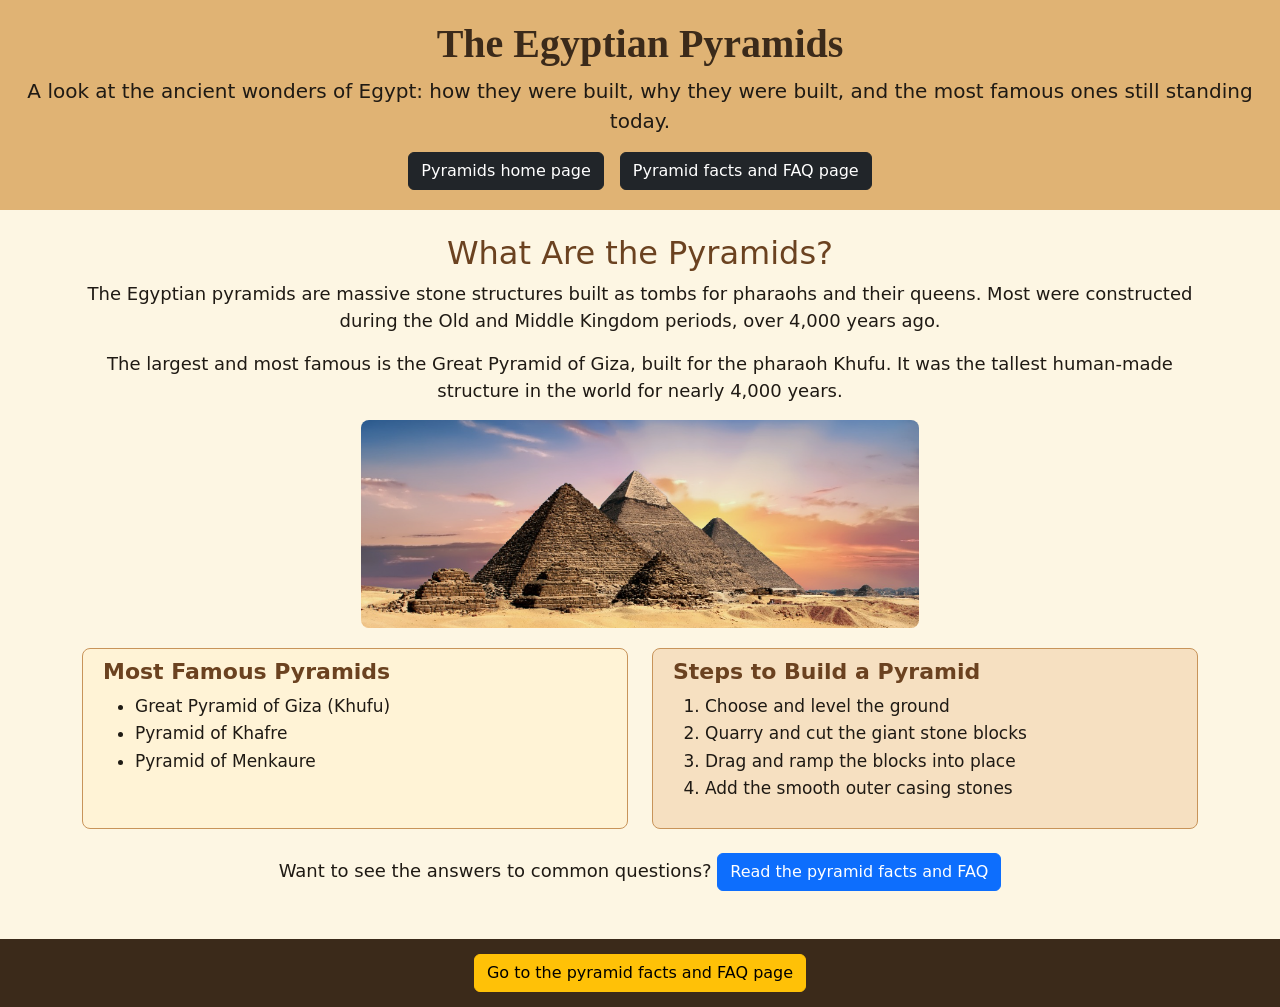
<file: index.html>
<!DOCTYPE html>
<!-- lang="en" tells screen readers the page is in English -->
<html lang="en">
<head>
  <meta charset="UTF-8" />
  <!-- Makes the page fit phone screens -->
  <meta name="viewport" content="width=device-width, initial-scale=1" />
  <!-- Metadata for the page; the title shows on the browser tab -->
  <title>Egyptian Pyramids</title>

  <!-- Link to Bootstrap (must come BEFORE style.css so my styles can override it) -->
  <link
    href="https://cdn.jsdelivr.net/npm/bootstrap@5.3.3/dist/css/bootstrap.min.css"
    rel="stylesheet"
    integrity="sha384-QWTKZyjpPEjISv5WaRU9OFeRpok6YctnYmDr5pNlyT2bRjXh0JMhjY6hW+ALEwIH"
    crossorigin="anonymous">

  <!-- Link to my custom stylesheet -->
  <link rel="stylesheet" href="./css/style.css" />
</head>
<body>
  <!-- HEADER: page title, intro, and site navigation -->
  <!-- Bootstrap: text-center centers the text, mb-4 adds space below -->
  <header id="main_page_header" class="text-center mb-4">
    <!-- Only ONE h1 per page; my-custom-heading is my own style -->
    <h1 class="my-custom-heading">The Egyptian Pyramids</h1>
    <!-- Bootstrap: lead gives the paragraph a slightly larger font -->
    <p class="lead">A look at the ancient wonders of Egypt: how they were built, why they were built, and the most famous ones still standing today.</p>

    <!-- NAV: Bootstrap d-flex + justify-content-center + gap-3 lines up and spaces the links -->
    <nav class="d-flex justify-content-center gap-3">
      <!-- Bootstrap: btn btn-dark turns the links into dark buttons -->
      <a href="index.html" class="btn btn-dark">Pyramids home page</a>
      <a href="page2.html" class="btn btn-dark">Pyramid facts and FAQ page</a>
    </nav>
  </header>

  <!-- MAIN: the central content of the page -->
  <!-- Bootstrap: container centers the content and sets a max width, mt-4 adds top margin -->
  <main class="container mt-4">
    <!-- ARTICLE: a standalone block about the pyramids -->
    <article>
      <!-- h2 comes right after h1 (no skipped levels) -->
      <h2>What Are the Pyramids?</h2>
      <p class="text-center">The Egyptian pyramids are massive stone structures built as tombs for pharaohs and their queens. Most were constructed during the Old and Middle Kingdom periods, over 4,000 years ago.</p>
      <p class="text-center">The largest and most famous is the Great Pyramid of Giza, built for the pharaoh Khufu. It was the tallest human-made structure in the world for nearly 4,000 years.</p>

      <!-- Descriptive alt text: says what is actually in the picture -->
      <img src="images/giza.png" alt="The Great Pyramid of Giza, a huge stone pyramid standing in the sandy desert" />

      <!-- Bootstrap GRID: row + col-md-6 puts the two sections side by side
           (replaces my old flexbox wrapper). On phones they stack automatically. -->
      <div class="row">
        <!-- SECTION: groups the "famous pyramids" content (h3 after h2) -->
        <section class="col-md-6 mb-4">
          <div id="famous" class="box">
            <h3 class="subheader">Most Famous Pyramids</h3>
            <!-- Unordered list -->
            <ul>
              <li>Great Pyramid of Giza (Khufu)</li>
              <li>Pyramid of Khafre</li>
              <li>Pyramid of Menkaure</li>
            </ul>
          </div>
        </section>

        <!-- SECTION: groups the "how they were built" content (h3 after h2) -->
        <section class="col-md-6 mb-4">
          <div id="steps" class="box">
            <h3 class="subheader">Steps to Build a Pyramid</h3>
            <!-- Ordered list -->
            <ol>
              <li>Choose and level the ground</li>
              <li>Quarry and cut the giant stone blocks</li>
              <li>Drag and ramp the blocks into place</li>
              <li>Add the smooth outer casing stones</li>
            </ol>
          </div>
        </section>
      </div>

      <!-- Bootstrap: btn btn-primary turns the link into a blue button -->
      <p class="text-center">Want to see the answers to common questions?
        <a href="page2.html" class="btn btn-primary">Read the pyramid facts and FAQ</a>
      </p>
    </article>
  </main>

  <!-- FOOTER: Bootstrap mt-5 adds space above, text-center centers it -->
  <footer id="footer" class="mt-5 text-center">
    <!-- Bootstrap: btn btn-warning makes a gold button that stands out on the dark footer -->
    <a href="page2.html" class="btn btn-warning">Go to the pyramid facts and FAQ page</a>
  </footer>
</body>
</html>
</file>
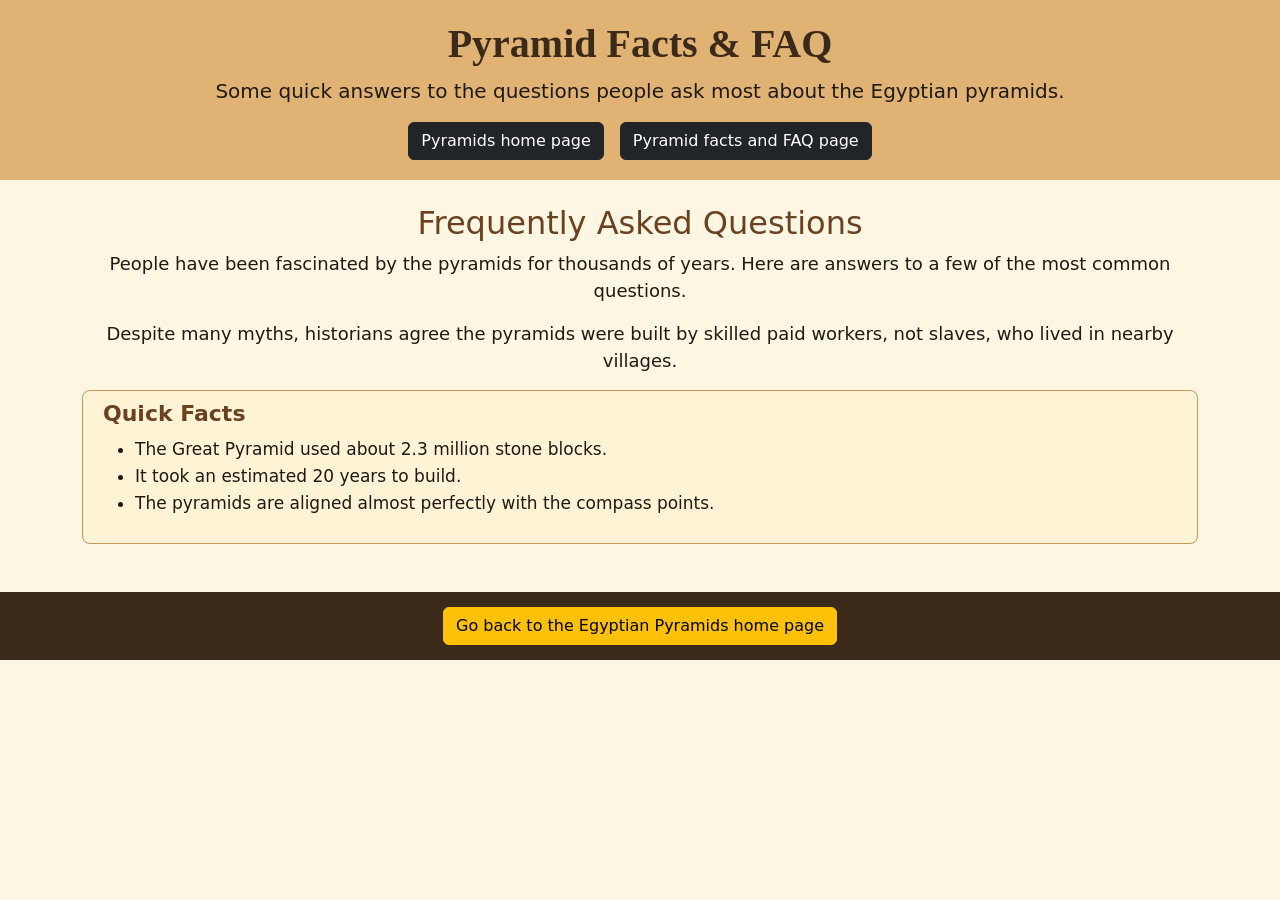
<file: page2.html>
<!DOCTYPE html>
<!-- lang="en" tells screen readers the page is in English -->
<html lang="en">
<head>
  <meta charset="UTF-8" />
  <!-- Makes the page fit phone screens -->
  <meta name="viewport" content="width=device-width, initial-scale=1" />
  <title>Pyramid Facts &amp; FAQ</title>

  <!-- Link to Bootstrap (must come BEFORE style.css so my styles can override it) -->
  <link
    href="https://cdn.jsdelivr.net/npm/bootstrap@5.3.3/dist/css/bootstrap.min.css"
    rel="stylesheet"
    integrity="sha384-QWTKZyjpPEjISv5WaRU9OFeRpok6YctnYmDr5pNlyT2bRjXh0JMhjY6hW+ALEwIH"
    crossorigin="anonymous">

  <!-- Link to my custom stylesheet -->
  <link rel="stylesheet" href="./css/style.css" />
</head>
<body>
  <!-- HEADER: Bootstrap text-center centers the text, mb-4 adds space below -->
  <header id="main_page_header" class="text-center mb-4">
    <!-- Only ONE h1 per page; my-custom-heading is my own style -->
    <h1 class="my-custom-heading">Pyramid Facts &amp; FAQ</h1>
    <!-- Bootstrap: lead gives the paragraph a slightly larger font -->
    <p class="lead">Some quick answers to the questions people ask most about the Egyptian pyramids.</p>

    <!-- NAV: Bootstrap d-flex + justify-content-center + gap-3 lines up and spaces the links -->
    <nav class="d-flex justify-content-center gap-3">
      <a href="index.html" class="btn btn-dark">Pyramids home page</a>
      <a href="page2.html" class="btn btn-dark">Pyramid facts and FAQ page</a>
    </nav>
  </header>

  <!-- MAIN: Bootstrap container centers the content, mt-4 adds top margin -->
  <main class="container mt-4">
    <article>
      <!-- h2 comes right after h1 (no skipped levels) -->
      <h2>Frequently Asked Questions</h2>
      <p class="text-center">People have been fascinated by the pyramids for thousands of years. Here are answers to a few of the most common questions.</p>
      <p class="text-center">Despite many myths, historians agree the pyramids were built by skilled paid workers, not slaves, who lived in nearby villages.</p>

      <!-- SECTION groups the FAQ list (h3 after h2); Bootstrap mb-4 adds space below -->
      <section id="facts" class="box mb-4">
        <h3 class="subheader">Quick Facts</h3>
        <ul>
          <li>The Great Pyramid used about 2.3 million stone blocks.</li>
          <li>It took an estimated 20 years to build.</li>
          <li>The pyramids are aligned almost perfectly with the compass points.</li>
        </ul>
      </section>
    </article>
  </main>

  <!-- FOOTER: Bootstrap mt-5 adds space above, text-center centers it -->
  <footer id="footer" class="mt-5 text-center">
    <!-- Bootstrap: btn btn-warning makes a gold button on the dark footer -->
    <a href="index.html" class="btn btn-warning">Go back to the Egyptian Pyramids home page</a>
  </footer>
</body>
</html>
</file>
<file: css/style.css>
/* ==============================
   1. TAG STYLES
   Bootstrap handles most spacing and layout now.
   These rules keep my own colors and fonts.
   ============================== */

/* Sandy background color for the whole page (my own color, Bootstrap doesn't have this) */
body {
  background-color: #fdf6e3;
  color: #1f1a14; /* dark text on light background = strong contrast */
}

/* REMOVED: body { margin: 0; } - Bootstrap already resets the body margin */
/* REMOVED: * { font-family: sans-serif; } - Bootstrap already sets a clean font */

/* Center the h2 headings */
h2 {
  text-align: center;
  color: #6b4220; /* darker brown so it passes contrast */
}

/* Bigger, easier-to-read paragraphs */
p {
  font-size: 18px;
  line-height: 1.5;
}
/* REMOVED: text-align: center on p - now done with Bootstrap's text-center class */

/* Bigger list items so they are easy to read */
li {
  font-size: 17px;
  line-height: 1.6;
}

/* REMOVED: main { padding: 20px; } - Bootstrap's container class handles this */

/* Center the image and give it rounded corners */
img {
  width: 50%;
  border-radius: 8px;
  display: block;
  margin: 0 auto 20px auto;
}

/* ==============================
   2. CLASS STYLES
   ============================== */

/* My own custom heading font and color (Bootstrap doesn't give me this) */
.my-custom-heading {
  font-family: 'Georgia', serif;
  font-weight: bold;
  color: #3b2a1a;
}

/* .box = light boxes around each section with a custom border */
.box {
  border: 1px solid #c8945a;
  border-radius: 8px;
  padding: 10px 20px;
  height: 100%; /* makes the two side-by-side boxes the same height */
}
/* REMOVED: margin-top: 20px - now done with Bootstrap's mb-4 class */

/* .subheader = bold titles inside each box */
.subheader {
  font-weight: bold;
  font-size: 22px;
  color: #6b4220;
}

/* ==============================
   3. ID STYLES
   ============================== */

/* The header: warm sand color */
#main_page_header {
  background-color: #e0b374;
  padding: 20px;
}
/* REMOVED: text-align: center - now done with Bootstrap's text-center class */

/* REMOVED: #main_page_header nav a { ... } - the nav links are Bootstrap buttons now */

/* Each section gets its own background color */
#famous {
  background-color: #fff3d6;
}

#steps {
  background-color: #f6e0c1;
}

#facts {
  background-color: #fff3d6;
}

/* The footer: dark brown so it looks different from the header */
#footer {
  background-color: #3b2a1a;
  padding: 15px;
}
/* REMOVED: #footer a { ... } - the footer link is a Bootstrap button now */

/* ==============================
   4. FLEXBOX LAYOUT - REMOVED
   #pyramid_wrapper { display: flex; gap: 20px; }
   #famous, #steps { flex: 1; }
   Replaced with Bootstrap's grid (row + col-md-6).
   ============================== */

/* ==============================
   5. MEDIA QUERY (RESPONSIVE)
   The grid already stacks on small screens (col-md-6),
   so I only keep the image and text tweaks.
   ============================== */
@media (max-width: 768px) {
  /* Make the image wider so it is easy to see on a phone */
  img {
    width: 90%;
  }

  /* Slightly smaller text on small screens */
  p {
    font-size: 16px;
  }

  /* Stack the nav buttons so they are easy to tap */
  nav {
    flex-direction: column;
    align-items: center;
  }
}
</file>
